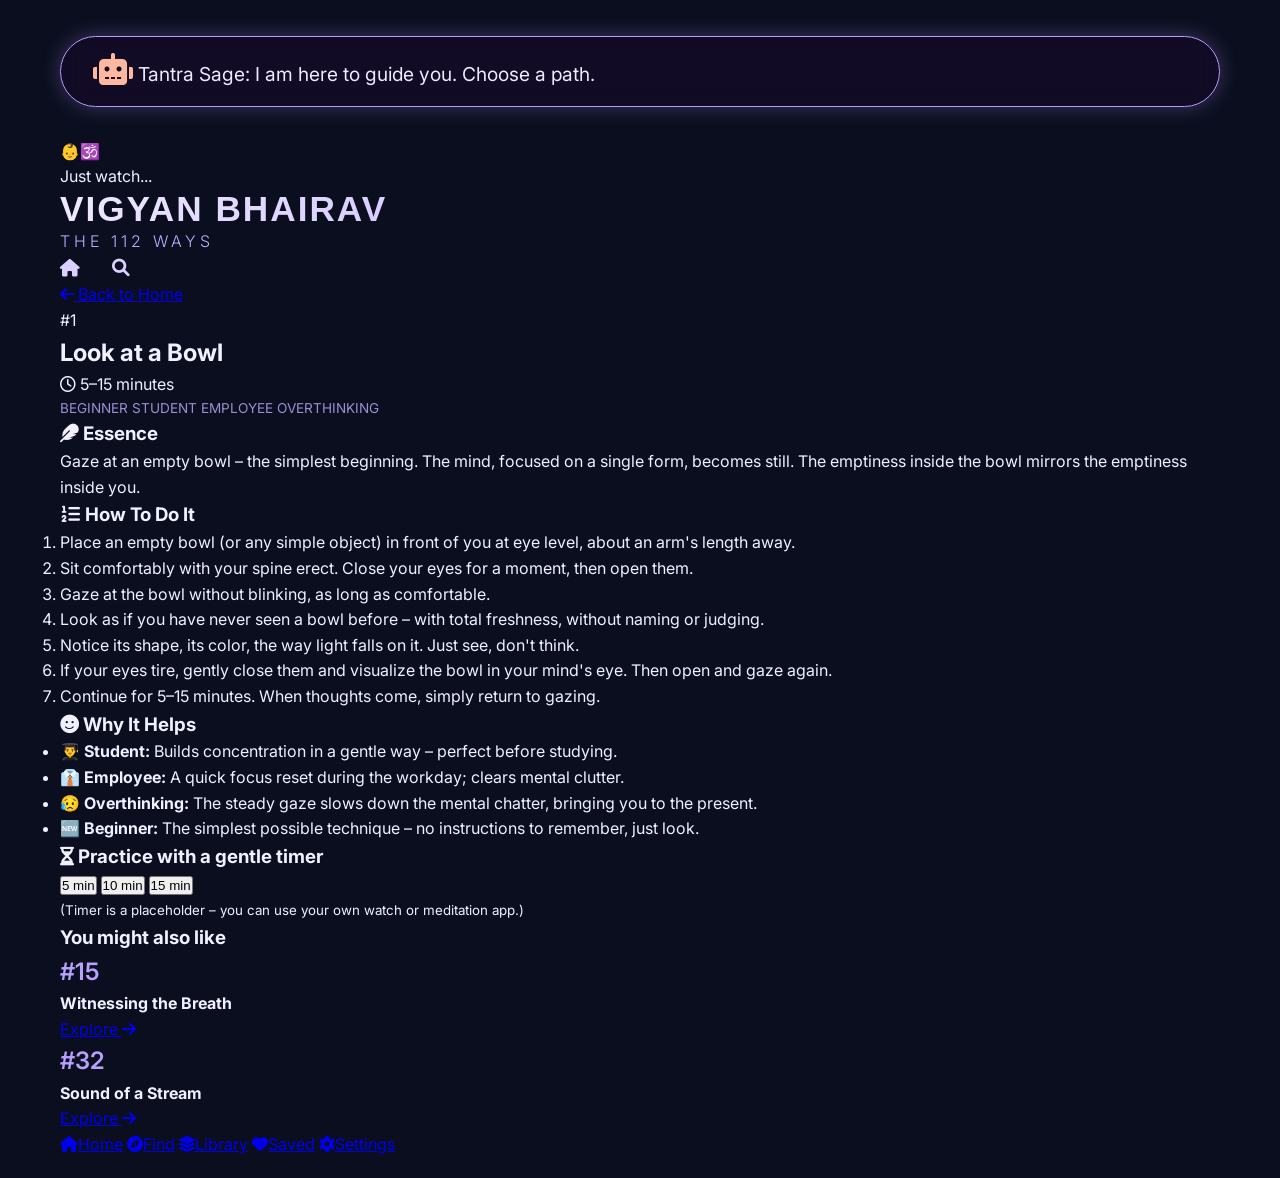
<file: Technique-1.html>
<!DOCTYPE html>
<html lang="en">
<head>
    <meta charset="UTF-8">
    <meta name="viewport" content="width=device-width, initial-scale=1.0">
    <title>#1 – Look at a Bowl | Vigyan Bhairav</title>
    <meta name="description" content="Technique #1: Look at a Bowl – the simplest gazing meditation from the Vigyan Bhairav Tantra.">
    <link rel="stylesheet" href="../style.css">
    <link rel="stylesheet" href="https://cdnjs.cloudflare.com/ajax/libs/font-awesome/6.0.0-beta3/css/all.min.css">
    <link href="https://fonts.googleapis.com/css2?family=Inter:wght@400;500;600&family=Poppins:wght@700;800&display=swap" rel="stylesheet">
</head>
<body>
    <div class="container">
        <!-- ========== HEADER with little shiva ========== -->
        <header class="header">
            <div class="logo-area">
                <div class="little-shiva" id="shiva">
                    <span class="shiva-emoji" role="img" aria-label="Little Shiva">👶🕉️</span>
                    <div class="speech-bubble" id="shivaBubble">Just watch...</div>
                </div>
                <h1>VIGYAN BHAIRAV</h1>
                <p class="tagline">the 112 ways</p>
            </div>
            <nav class="top-nav">
                <a href="../index.html" aria-label="Home"><i class="fas fa-home"></i></a>
                <a href="#" aria-label="Search"><i class="fas fa-search"></i></a>
            </nav>
        </header>

        <!-- ========== TECHNIQUE DETAIL ========== -->
        <section class="technique-detail">
            <a href="../index.html" class="back-link"><i class="fas fa-arrow-left"></i> Back to Home</a>
            
            <div class="tech-header">
                <span class="tech-number-big">#1</span>
                <h2>Look at a Bowl</h2>
                <div class="tech-meta"><i class="far fa-clock"></i> 5–15 minutes</div>
                <div class="tech-tags">
                    <span class="tag">beginner</span>
                    <span class="tag">student</span>
                    <span class="tag">employee</span>
                    <span class="tag">overthinking</span>
                </div>
            </div>

            <!-- Essence Card -->
            <div class="tech-card essence-card">
                <h3><i class="fas fa-feather"></i> Essence</h3>
                <p>Gaze at an empty bowl – the simplest beginning. The mind, focused on a single form, becomes still. The emptiness inside the bowl mirrors the emptiness inside you.</p>
            </div>

            <!-- Practice Card -->
            <div class="tech-card practice-card">
                <h3><i class="fas fa-list-ol"></i> How To Do It</h3>
                <ol class="steps-list">
                    <li>Place an empty bowl (or any simple object) in front of you at eye level, about an arm's length away.</li>
                    <li>Sit comfortably with your spine erect. Close your eyes for a moment, then open them.</li>
                    <li>Gaze at the bowl without blinking, as long as comfortable.</li>
                    <li>Look as if you have never seen a bowl before – with total freshness, without naming or judging.</li>
                    <li>Notice its shape, its color, the way light falls on it. Just see, don't think.</li>
                    <li>If your eyes tire, gently close them and visualize the bowl in your mind's eye. Then open and gaze again.</li>
                    <li>Continue for 5–15 minutes. When thoughts come, simply return to gazing.</li>
                </ol>
            </div>

            <!-- Why It Helps Card -->
            <div class="tech-card why-card">
                <h3><i class="fas fa-smile"></i> Why It Helps</h3>
                <ul class="why-list">
                    <li><strong>👨‍🎓 Student:</strong> Builds concentration in a gentle way – perfect before studying.</li>
                    <li><strong>👔 Employee:</strong> A quick focus reset during the workday; clears mental clutter.</li>
                    <li><strong>😥 Overthinking:</strong> The steady gaze slows down the mental chatter, bringing you to the present.</li>
                    <li><strong>🆕 Beginner:</strong> The simplest possible technique – no instructions to remember, just look.</li>
                </ul>
            </div>

            <!-- Simple Timer (Placeholder) -->
            <div class="tech-card timer-card">
                <h3><i class="fas fa-hourglass-half"></i> Practice with a gentle timer</h3>
                <div class="timer-buttons">
                    <button class="timer-btn" data-minutes="5">5 min</button>
                    <button class="timer-btn" data-minutes="10">10 min</button>
                    <button class="timer-btn" data-minutes="15">15 min</button>
                </div>
                <div class="timer-display" id="timerDisplay" style="display: none;">
                    <span id="timerTime">00:00</span>
                    <button id="stopTimer">Stop</button>
                </div>
                <p class="timer-note"><small>(Timer is a placeholder – you can use your own watch or meditation app.)</small></p>
            </div>

            <!-- Related Techniques -->
            <div class="related-section">
                <h3>You might also like</h3>
                <div class="tech-grid">
                    <!-- Technique #15 -->
                    <div class="tech-card mini-card">
                        <div class="tech-number">#15</div>
                        <h4>Witnessing the Breath</h4>
                        <a href="technique-15.html" class="tech-link">Explore <i class="fas fa-arrow-right"></i></a>
                    </div>
                    <!-- Technique #32 -->
                    <div class="tech-card mini-card">
                        <div class="tech-number">#32</div>
                        <h4>Sound of a Stream</h4>
                        <a href="technique-32.html" class="tech-link">Explore <i class="fas fa-arrow-right"></i></a>
                    </div>
                </div>
            </div>
        </section>

        <!-- ========== FOOTER ========== -->
        <footer class="footer">
            <a href="../index.html"><i class="fas fa-home"></i><span>Home</span></a>
            <a href="#"><i class="fas fa-compass"></i><span>Find</span></a>
            <a href="#"><i class="fas fa-layer-group"></i><span>Library</span></a>
            <a href="#"><i class="fas fa-heart"></i><span>Saved</span></a>
            <a href="#"><i class="fas fa-cog"></i><span>Settings</span></a>
        </footer>
    </div>

    <!-- Main JavaScript -->
    <script src="../script.js"></script>
    <!-- Simple timer placeholder script (can be removed if you implement real timer) -->
    <script>
        document.querySelectorAll('.timer-btn').forEach(btn => {
            btn.addEventListener('click', function(e) {
                let minutes = this.dataset.minutes;
                alert(`Timer started for ${minutes} minutes. (This is a placeholder – implement actual timer if desired.)`);
            });
        });
    </script>
</body>
    </html>
</file>
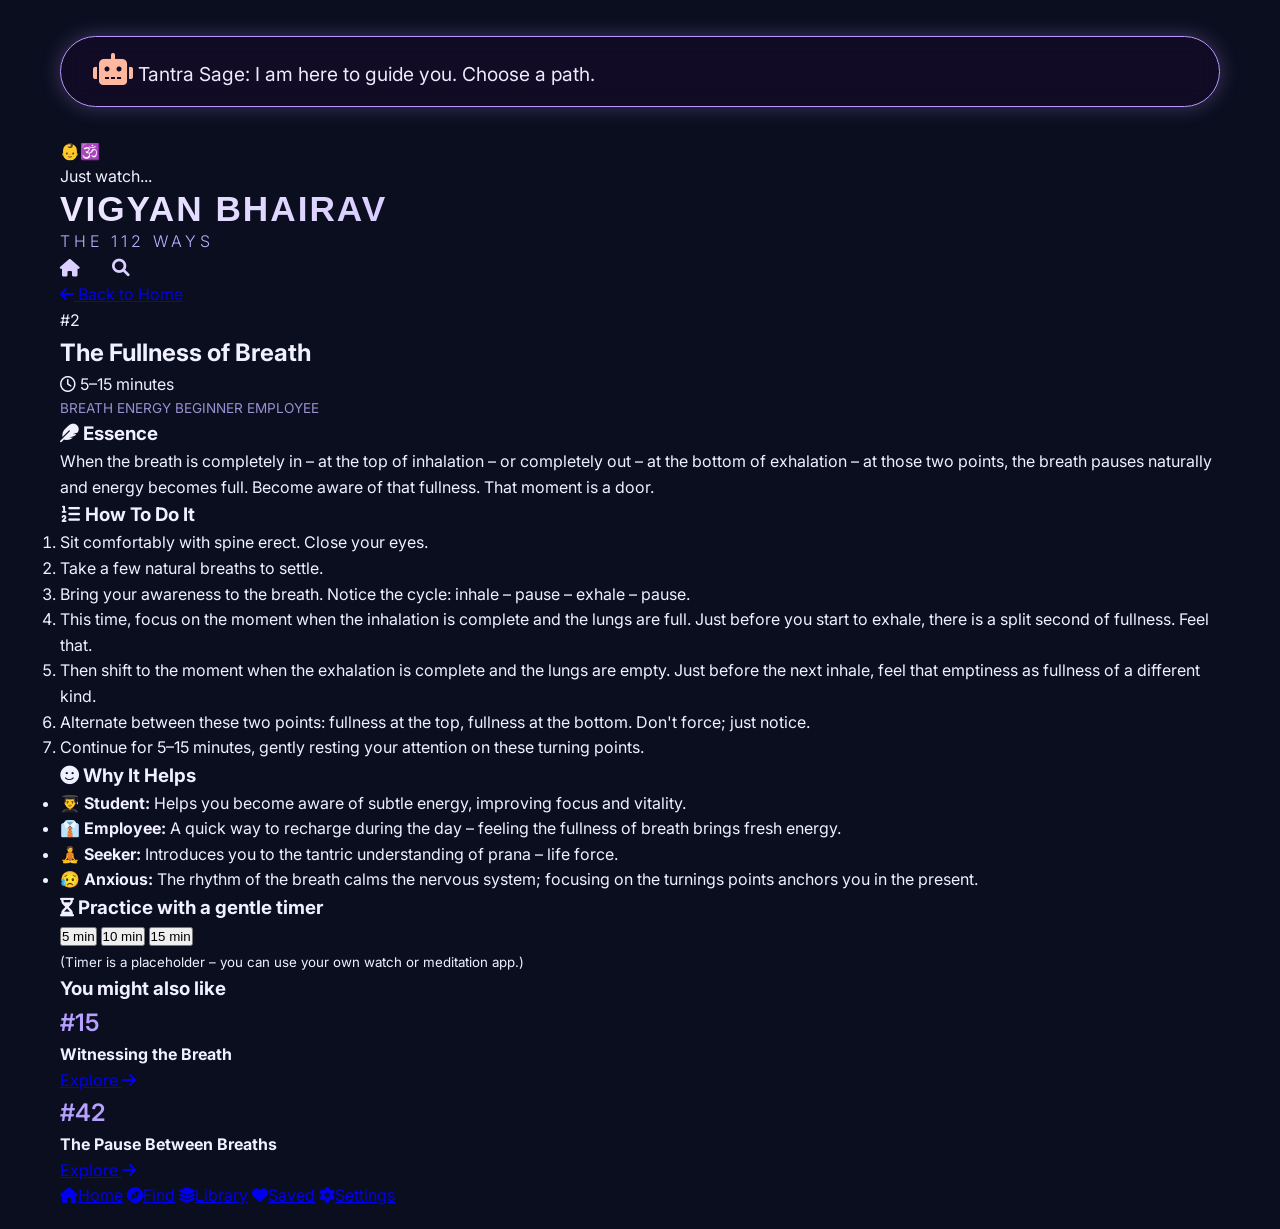
<file: Technique-2.html>
<!DOCTYPE html>
<html lang="en">
<head>
    <meta charset="UTF-8">
    <meta name="viewport" content="width=device-width, initial-scale=1.0">
    <title>#2 – The Fullness of Breath | Vigyan Bhairav</title>
    <meta name="description" content="Technique #2: Feel the fullness when the breath is completely in or completely out – a doorway to energy awareness.">
    <link rel="stylesheet" href="../style.css">
    <link rel="stylesheet" href="https://cdnjs.cloudflare.com/ajax/libs/font-awesome/6.0.0-beta3/css/all.min.css">
    <link href="https://fonts.googleapis.com/css2?family=Inter:wght@400;500;600&family=Poppins:wght@700;800&display=swap" rel="stylesheet">
</head>
<body>
    <div class="container">
        <!-- ========== HEADER with little shiva ========== -->
        <header class="header">
            <div class="logo-area">
                <div class="little-shiva" id="shiva">
                    <span class="shiva-emoji" role="img" aria-label="Little Shiva">👶🕉️</span>
                    <div class="speech-bubble" id="shivaBubble">Just watch...</div>
                </div>
                <h1>VIGYAN BHAIRAV</h1>
                <p class="tagline">the 112 ways</p>
            </div>
            <nav class="top-nav">
                <a href="../index.html" aria-label="Home"><i class="fas fa-home"></i></a>
                <a href="#" aria-label="Search"><i class="fas fa-search"></i></a>
            </nav>
        </header>

        <!-- ========== TECHNIQUE DETAIL ========== -->
        <section class="technique-detail">
            <a href="../index.html" class="back-link"><i class="fas fa-arrow-left"></i> Back to Home</a>
            
            <div class="tech-header">
                <span class="tech-number-big">#2</span>
                <h2>The Fullness of Breath</h2>
                <div class="tech-meta"><i class="far fa-clock"></i> 5–15 minutes</div>
                <div class="tech-tags">
                    <span class="tag">breath</span>
                    <span class="tag">energy</span>
                    <span class="tag">beginner</span>
                    <span class="tag">employee</span>
                </div>
            </div>

            <!-- Essence Card -->
            <div class="tech-card essence-card">
                <h3><i class="fas fa-feather"></i> Essence</h3>
                <p>When the breath is completely in – at the top of inhalation – or completely out – at the bottom of exhalation – at those two points, the breath pauses naturally and energy becomes full. Become aware of that fullness. That moment is a door.</p>
            </div>

            <!-- Practice Card -->
            <div class="tech-card practice-card">
                <h3><i class="fas fa-list-ol"></i> How To Do It</h3>
                <ol class="steps-list">
                    <li>Sit comfortably with spine erect. Close your eyes.</li>
                    <li>Take a few natural breaths to settle.</li>
                    <li>Bring your awareness to the breath. Notice the cycle: inhale – pause – exhale – pause.</li>
                    <li>This time, focus on the moment when the inhalation is complete and the lungs are full. Just before you start to exhale, there is a split second of fullness. Feel that.</li>
                    <li>Then shift to the moment when the exhalation is complete and the lungs are empty. Just before the next inhale, feel that emptiness as fullness of a different kind.</li>
                    <li>Alternate between these two points: fullness at the top, fullness at the bottom. Don't force; just notice.</li>
                    <li>Continue for 5–15 minutes, gently resting your attention on these turning points.</li>
                </ol>
            </div>

            <!-- Why It Helps Card -->
            <div class="tech-card why-card">
                <h3><i class="fas fa-smile"></i> Why It Helps</h3>
                <ul class="why-list">
                    <li><strong>👨‍🎓 Student:</strong> Helps you become aware of subtle energy, improving focus and vitality.</li>
                    <li><strong>👔 Employee:</strong> A quick way to recharge during the day – feeling the fullness of breath brings fresh energy.</li>
                    <li><strong>🧘 Seeker:</strong> Introduces you to the tantric understanding of prana – life force.</li>
                    <li><strong>😥 Anxious:</strong> The rhythm of the breath calms the nervous system; focusing on the turnings points anchors you in the present.</li>
                </ul>
            </div>

            <!-- Simple Timer (Placeholder) -->
            <div class="tech-card timer-card">
                <h3><i class="fas fa-hourglass-half"></i> Practice with a gentle timer</h3>
                <div class="timer-buttons">
                    <button class="timer-btn" data-minutes="5">5 min</button>
                    <button class="timer-btn" data-minutes="10">10 min</button>
                    <button class="timer-btn" data-minutes="15">15 min</button>
                </div>
                <div class="timer-display" id="timerDisplay" style="display: none;">
                    <span id="timerTime">00:00</span>
                    <button id="stopTimer">Stop</button>
                </div>
                <p class="timer-note"><small>(Timer is a placeholder – you can use your own watch or meditation app.)</small></p>
            </div>

            <!-- Related Techniques -->
            <div class="related-section">
                <h3>You might also like</h3>
                <div class="tech-grid">
                    <!-- Technique #15 -->
                    <div class="tech-card mini-card">
                        <div class="tech-number">#15</div>
                        <h4>Witnessing the Breath</h4>
                        <a href="technique-15.html" class="tech-link">Explore <i class="fas fa-arrow-right"></i></a>
                    </div>
                    <!-- Technique #42 -->
                    <div class="tech-card mini-card">
                        <div class="tech-number">#42</div>
                        <h4>The Pause Between Breaths</h4>
                        <a href="technique-42.html" class="tech-link">Explore <i class="fas fa-arrow-right"></i></a>
                    </div>
                </div>
            </div>
        </section>

        <!-- ========== FOOTER ========== -->
        <footer class="footer">
            <a href="../index.html"><i class="fas fa-home"></i><span>Home</span></a>
            <a href="#"><i class="fas fa-compass"></i><span>Find</span></a>
            <a href="#"><i class="fas fa-layer-group"></i><span>Library</span></a>
            <a href="#"><i class="fas fa-heart"></i><span>Saved</span></a>
            <a href="#"><i class="fas fa-cog"></i><span>Settings</span></a>
        </footer>
    </div>

    <!-- Main JavaScript -->
    <script src="../script.js"></script>
    <!-- Simple timer placeholder script -->
    <script>
        document.querySelectorAll('.timer-btn').forEach(btn => {
            btn.addEventListener('click', function(e) {
                let minutes = this.dataset.minutes;
                alert(`Timer started for ${minutes} minutes. (This is a placeholder – implement actual timer if desired.)`);
            });
        });
    </script>
</body>
  </html>
</file>
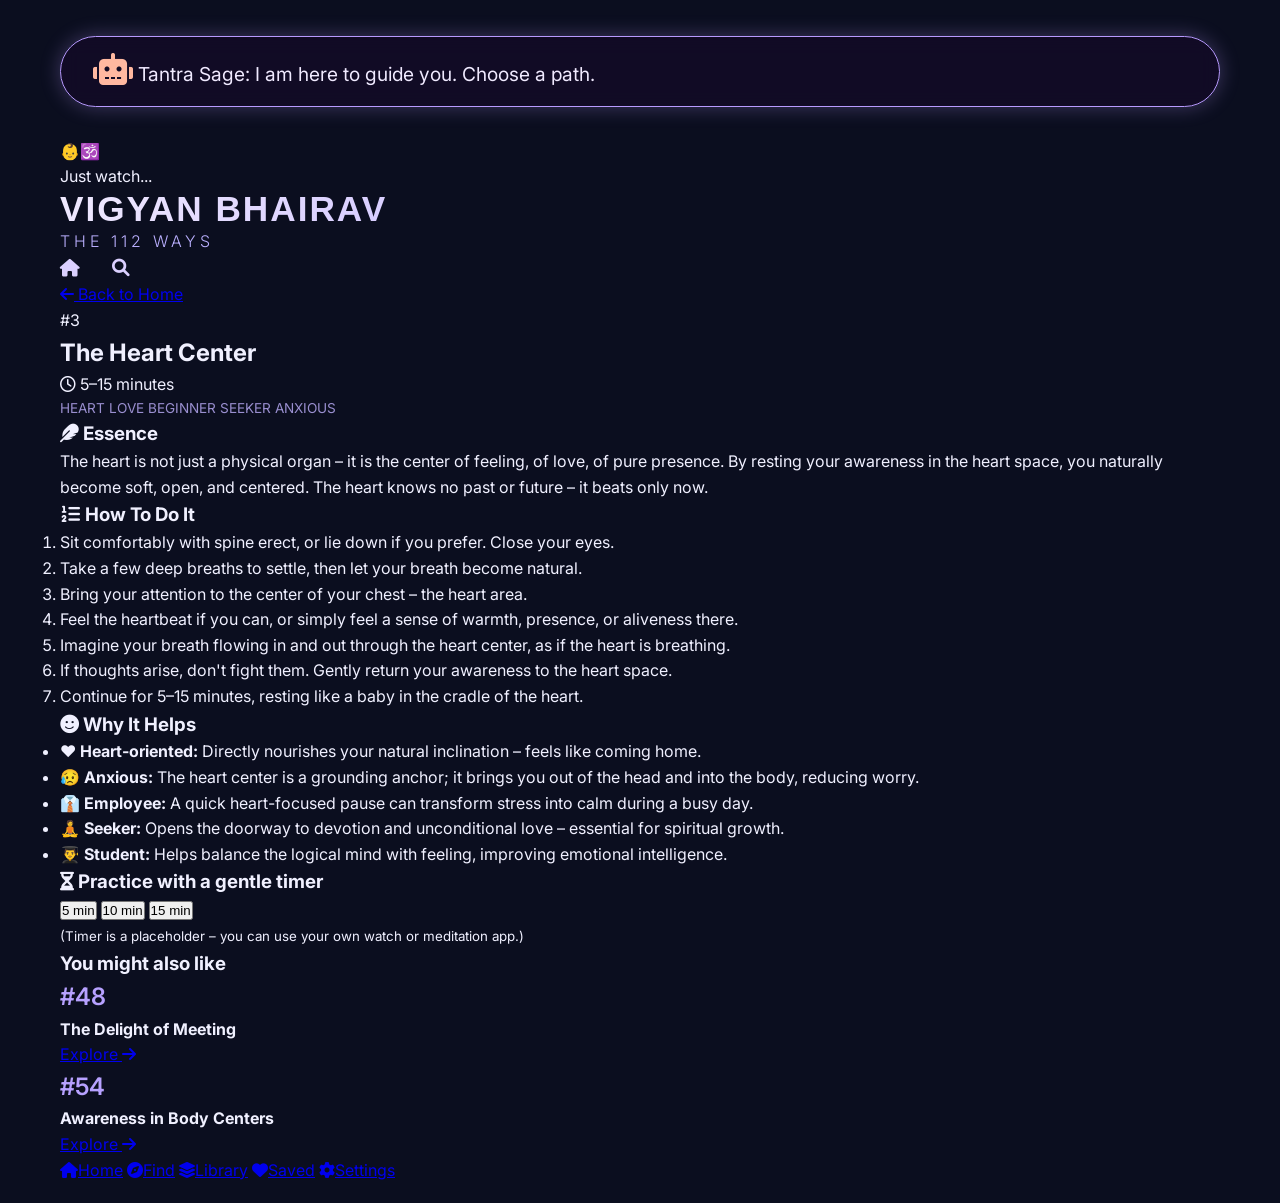
<file: Technique-3.html>
<!DOCTYPE html>
<html lang="en">
<head>
    <meta charset="UTF-8">
    <meta name="viewport" content="width=device-width, initial-scale=1.0">
    <title>#3 – The Heart Center | Vigyan Bhairav</title>
    <meta name="description" content="Technique #3: Rest your awareness in the heart center – a doorway to love and inner peace.">
    <link rel="stylesheet" href="../style.css">
    <link rel="stylesheet" href="https://cdnjs.cloudflare.com/ajax/libs/font-awesome/6.0.0-beta3/css/all.min.css">
    <link href="https://fonts.googleapis.com/css2?family=Inter:wght@400;500;600&family=Poppins:wght@700;800&display=swap" rel="stylesheet">
</head>
<body>
    <div class="container">
        <!-- ========== HEADER with little shiva ========== -->
        <header class="header">
            <div class="logo-area">
                <div class="little-shiva" id="shiva">
                    <span class="shiva-emoji" role="img" aria-label="Little Shiva">👶🕉️</span>
                    <div class="speech-bubble" id="shivaBubble">Just watch...</div>
                </div>
                <h1>VIGYAN BHAIRAV</h1>
                <p class="tagline">the 112 ways</p>
            </div>
            <nav class="top-nav">
                <a href="../index.html" aria-label="Home"><i class="fas fa-home"></i></a>
                <a href="#" aria-label="Search"><i class="fas fa-search"></i></a>
            </nav>
        </header>

        <!-- ========== TECHNIQUE DETAIL ========== -->
        <section class="technique-detail">
            <a href="../index.html" class="back-link"><i class="fas fa-arrow-left"></i> Back to Home</a>
            
            <div class="tech-header">
                <span class="tech-number-big">#3</span>
                <h2>The Heart Center</h2>
                <div class="tech-meta"><i class="far fa-clock"></i> 5–15 minutes</div>
                <div class="tech-tags">
                    <span class="tag">heart</span>
                    <span class="tag">love</span>
                    <span class="tag">beginner</span>
                    <span class="tag">seeker</span>
                    <span class="tag">anxious</span>
                </div>
            </div>

            <!-- Essence Card -->
            <div class="tech-card essence-card">
                <h3><i class="fas fa-feather"></i> Essence</h3>
                <p>The heart is not just a physical organ – it is the center of feeling, of love, of pure presence. By resting your awareness in the heart space, you naturally become soft, open, and centered. The heart knows no past or future – it beats only now.</p>
            </div>

            <!-- Practice Card -->
            <div class="tech-card practice-card">
                <h3><i class="fas fa-list-ol"></i> How To Do It</h3>
                <ol class="steps-list">
                    <li>Sit comfortably with spine erect, or lie down if you prefer. Close your eyes.</li>
                    <li>Take a few deep breaths to settle, then let your breath become natural.</li>
                    <li>Bring your attention to the center of your chest – the heart area.</li>
                    <li>Feel the heartbeat if you can, or simply feel a sense of warmth, presence, or aliveness there.</li>
                    <li>Imagine your breath flowing in and out through the heart center, as if the heart is breathing.</li>
                    <li>If thoughts arise, don't fight them. Gently return your awareness to the heart space.</li>
                    <li>Continue for 5–15 minutes, resting like a baby in the cradle of the heart.</li>
                </ol>
            </div>

            <!-- Why It Helps Card -->
            <div class="tech-card why-card">
                <h3><i class="fas fa-smile"></i> Why It Helps</h3>
                <ul class="why-list">
                    <li><strong>❤️ Heart-oriented:</strong> Directly nourishes your natural inclination – feels like coming home.</li>
                    <li><strong>😥 Anxious:</strong> The heart center is a grounding anchor; it brings you out of the head and into the body, reducing worry.</li>
                    <li><strong>👔 Employee:</strong> A quick heart-focused pause can transform stress into calm during a busy day.</li>
                    <li><strong>🧘 Seeker:</strong> Opens the doorway to devotion and unconditional love – essential for spiritual growth.</li>
                    <li><strong>👨‍🎓 Student:</strong> Helps balance the logical mind with feeling, improving emotional intelligence.</li>
                </ul>
            </div>

            <!-- Simple Timer (Placeholder) -->
            <div class="tech-card timer-card">
                <h3><i class="fas fa-hourglass-half"></i> Practice with a gentle timer</h3>
                <div class="timer-buttons">
                    <button class="timer-btn" data-minutes="5">5 min</button>
                    <button class="timer-btn" data-minutes="10">10 min</button>
                    <button class="timer-btn" data-minutes="15">15 min</button>
                </div>
                <div class="timer-display" id="timerDisplay" style="display: none;">
                    <span id="timerTime">00:00</span>
                    <button id="stopTimer">Stop</button>
                </div>
                <p class="timer-note"><small>(Timer is a placeholder – you can use your own watch or meditation app.)</small></p>
            </div>

            <!-- Related Techniques -->
            <div class="related-section">
                <h3>You might also like</h3>
                <div class="tech-grid">
                    <!-- Technique #48 -->
                    <div class="tech-card mini-card">
                        <div class="tech-number">#48</div>
                        <h4>The Delight of Meeting</h4>
                        <a href="technique-48.html" class="tech-link">Explore <i class="fas fa-arrow-right"></i></a>
                    </div>
                    <!-- Technique #54 -->
                    <div class="tech-card mini-card">
                        <div class="tech-number">#54</div>
                        <h4>Awareness in Body Centers</h4>
                        <a href="technique-54.html" class="tech-link">Explore <i class="fas fa-arrow-right"></i></a>
                    </div>
                </div>
            </div>
        </section>

        <!-- ========== FOOTER ========== -->
        <footer class="footer">
            <a href="../index.html"><i class="fas fa-home"></i><span>Home</span></a>
            <a href="#"><i class="fas fa-compass"></i><span>Find</span></a>
            <a href="#"><i class="fas fa-layer-group"></i><span>Library</span></a>
            <a href="#"><i class="fas fa-heart"></i><span>Saved</span></a>
            <a href="#"><i class="fas fa-cog"></i><span>Settings</span></a>
        </footer>
    </div>

    <!-- Main JavaScript -->
    <script src="../script.js"></script>
    <!-- Simple timer placeholder script -->
    <script>
        document.querySelectorAll('.timer-btn').forEach(btn => {
            btn.addEventListener('click', function(e) {
                let minutes = this.dataset.minutes;
                alert(`Timer started for ${minutes} minutes. (This is a placeholder – implement actual timer if desired.)`);
            });
        });
    </script>
</body>
  </html>
</file>
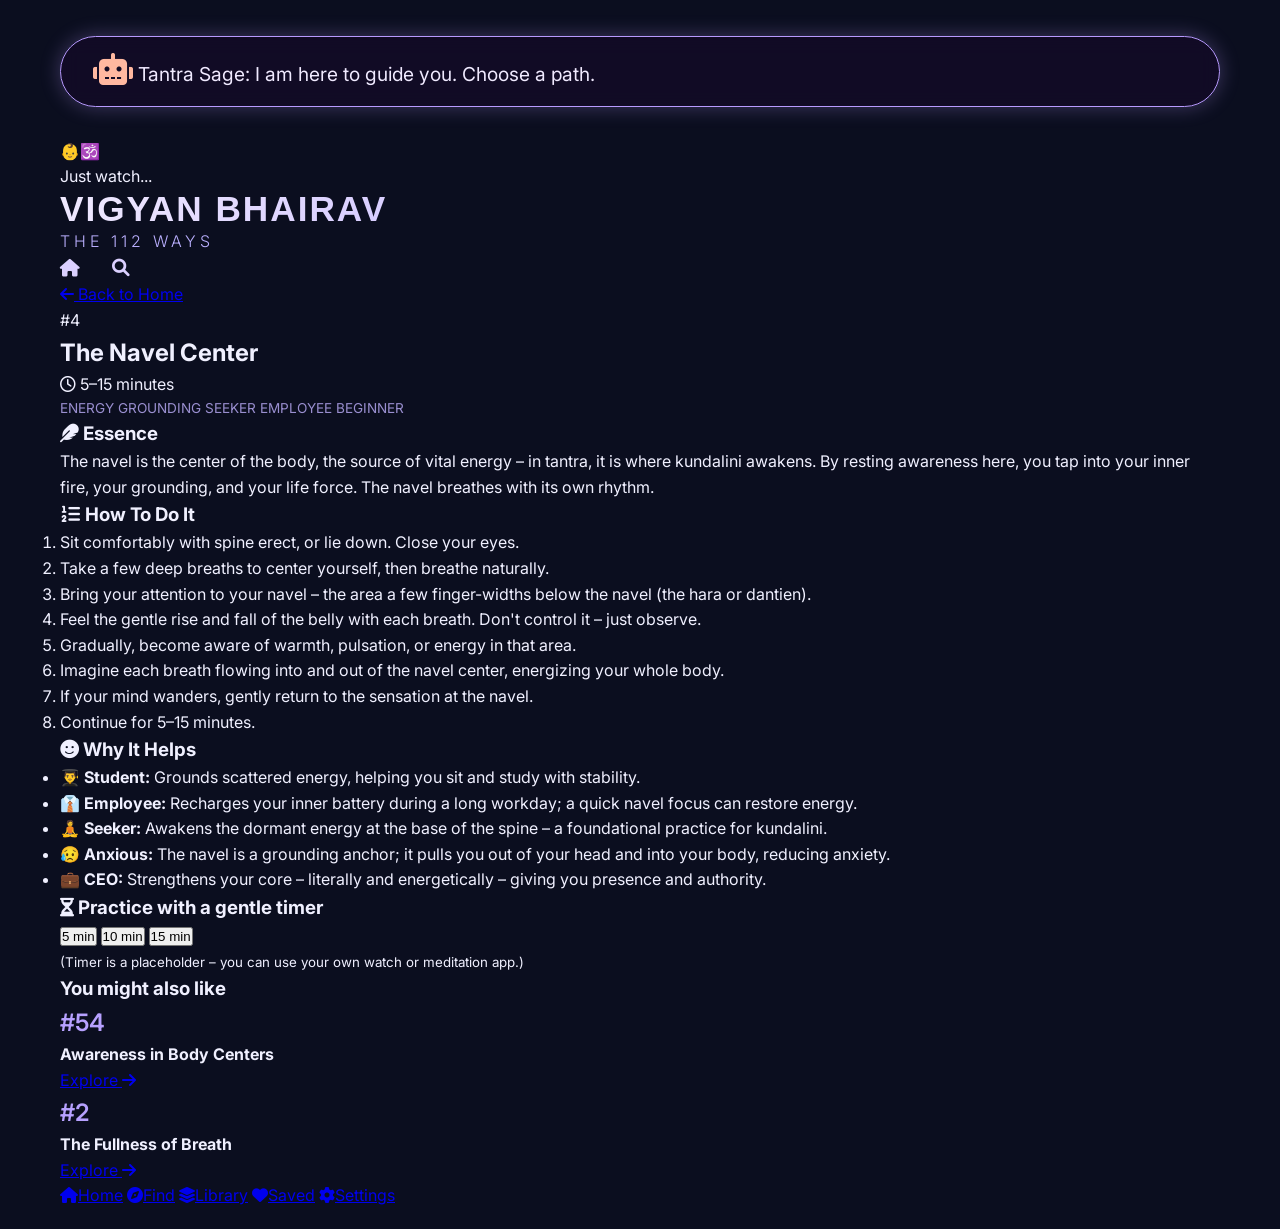
<file: Technique-4.html>
<!DOCTYPE html>
<html lang="en">
<head>
    <meta charset="UTF-8">
    <meta name="viewport" content="width=device-width, initial-scale=1.0">
    <title>#4 – The Navel Center | Vigyan Bhairav</title>
    <meta name="description" content="Technique #4: Rest your awareness in the navel center – the source of vital energy and inner fire.">
    <link rel="stylesheet" href="../style.css">
    <link rel="stylesheet" href="https://cdnjs.cloudflare.com/ajax/libs/font-awesome/6.0.0-beta3/css/all.min.css">
    <link href="https://fonts.googleapis.com/css2?family=Inter:wght@400;500;600&family=Poppins:wght@700;800&display=swap" rel="stylesheet">
</head>
<body>
    <div class="container">
        <!-- ========== HEADER with little shiva ========== -->
        <header class="header">
            <div class="logo-area">
                <div class="little-shiva" id="shiva">
                    <span class="shiva-emoji" role="img" aria-label="Little Shiva">👶🕉️</span>
                    <div class="speech-bubble" id="shivaBubble">Just watch...</div>
                </div>
                <h1>VIGYAN BHAIRAV</h1>
                <p class="tagline">the 112 ways</p>
            </div>
            <nav class="top-nav">
                <a href="../index.html" aria-label="Home"><i class="fas fa-home"></i></a>
                <a href="#" aria-label="Search"><i class="fas fa-search"></i></a>
            </nav>
        </header>

        <!-- ========== TECHNIQUE DETAIL ========== -->
        <section class="technique-detail">
            <a href="../index.html" class="back-link"><i class="fas fa-arrow-left"></i> Back to Home</a>
            
            <div class="tech-header">
                <span class="tech-number-big">#4</span>
                <h2>The Navel Center</h2>
                <div class="tech-meta"><i class="far fa-clock"></i> 5–15 minutes</div>
                <div class="tech-tags">
                    <span class="tag">energy</span>
                    <span class="tag">grounding</span>
                    <span class="tag">seeker</span>
                    <span class="tag">employee</span>
                    <span class="tag">beginner</span>
                </div>
            </div>

            <!-- Essence Card -->
            <div class="tech-card essence-card">
                <h3><i class="fas fa-feather"></i> Essence</h3>
                <p>The navel is the center of the body, the source of vital energy – in tantra, it is where kundalini awakens. By resting awareness here, you tap into your inner fire, your grounding, and your life force. The navel breathes with its own rhythm.</p>
            </div>

            <!-- Practice Card -->
            <div class="tech-card practice-card">
                <h3><i class="fas fa-list-ol"></i> How To Do It</h3>
                <ol class="steps-list">
                    <li>Sit comfortably with spine erect, or lie down. Close your eyes.</li>
                    <li>Take a few deep breaths to center yourself, then breathe naturally.</li>
                    <li>Bring your attention to your navel – the area a few finger-widths below the navel (the hara or dantien).</li>
                    <li>Feel the gentle rise and fall of the belly with each breath. Don't control it – just observe.</li>
                    <li>Gradually, become aware of warmth, pulsation, or energy in that area.</li>
                    <li>Imagine each breath flowing into and out of the navel center, energizing your whole body.</li>
                    <li>If your mind wanders, gently return to the sensation at the navel.</li>
                    <li>Continue for 5–15 minutes.</li>
                </ol>
            </div>

            <!-- Why It Helps Card -->
            <div class="tech-card why-card">
                <h3><i class="fas fa-smile"></i> Why It Helps</h3>
                <ul class="why-list">
                    <li><strong>👨‍🎓 Student:</strong> Grounds scattered energy, helping you sit and study with stability.</li>
                    <li><strong>👔 Employee:</strong> Recharges your inner battery during a long workday; a quick navel focus can restore energy.</li>
                    <li><strong>🧘 Seeker:</strong> Awakens the dormant energy at the base of the spine – a foundational practice for kundalini.</li>
                    <li><strong>😥 Anxious:</strong> The navel is a grounding anchor; it pulls you out of your head and into your body, reducing anxiety.</li>
                    <li><strong>💼 CEO:</strong> Strengthens your core – literally and energetically – giving you presence and authority.</li>
                </ul>
            </div>

            <!-- Simple Timer (Placeholder) -->
            <div class="tech-card timer-card">
                <h3><i class="fas fa-hourglass-half"></i> Practice with a gentle timer</h3>
                <div class="timer-buttons">
                    <button class="timer-btn" data-minutes="5">5 min</button>
                    <button class="timer-btn" data-minutes="10">10 min</button>
                    <button class="timer-btn" data-minutes="15">15 min</button>
                </div>
                <div class="timer-display" id="timerDisplay" style="display: none;">
                    <span id="timerTime">00:00</span>
                    <button id="stopTimer">Stop</button>
                </div>
                <p class="timer-note"><small>(Timer is a placeholder – you can use your own watch or meditation app.)</small></p>
            </div>

            <!-- Related Techniques -->
            <div class="related-section">
                <h3>You might also like</h3>
                <div class="tech-grid">
                    <!-- Technique #54 -->
                    <div class="tech-card mini-card">
                        <div class="tech-number">#54</div>
                        <h4>Awareness in Body Centers</h4>
                        <a href="technique-54.html" class="tech-link">Explore <i class="fas fa-arrow-right"></i></a>
                    </div>
                    <!-- Technique #2 -->
                    <div class="tech-card mini-card">
                        <div class="tech-number">#2</div>
                        <h4>The Fullness of Breath</h4>
                        <a href="technique-2.html" class="tech-link">Explore <i class="fas fa-arrow-right"></i></a>
                    </div>
                </div>
            </div>
        </section>

        <!-- ========== FOOTER ========== -->
        <footer class="footer">
            <a href="../index.html"><i class="fas fa-home"></i><span>Home</span></a>
            <a href="#"><i class="fas fa-compass"></i><span>Find</span></a>
            <a href="#"><i class="fas fa-layer-group"></i><span>Library</span></a>
            <a href="#"><i class="fas fa-heart"></i><span>Saved</span></a>
            <a href="#"><i class="fas fa-cog"></i><span>Settings</span></a>
        </footer>
    </div>

    <!-- Main JavaScript -->
    <script src="../script.js"></script>
    <!-- Simple timer placeholder script -->
    <script>
        document.querySelectorAll('.timer-btn').forEach(btn => {
            btn.addEventListener('click', function(e) {
                let minutes = this.dataset.minutes;
                alert(`Timer started for ${minutes} minutes. (This is a placeholder – implement actual timer if desired.)`);
            });
        });
    </script>
</body>
          </html>
</file>
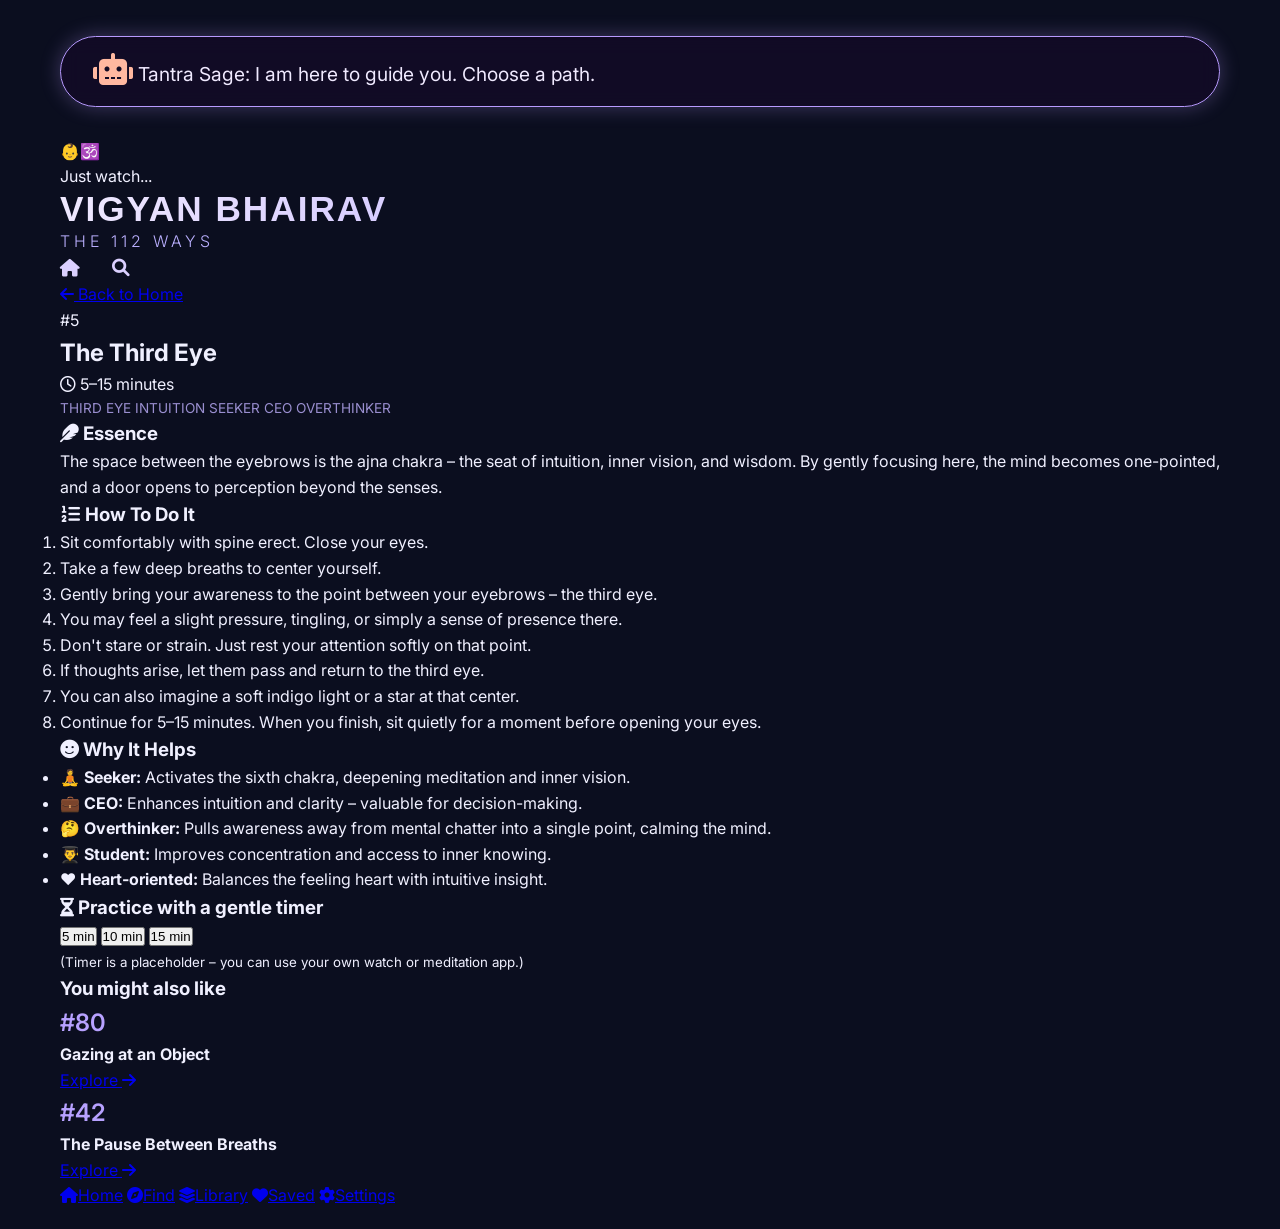
<file: Technique-5.html>
<!DOCTYPE html>
<html lang="en">
<head>
    <meta charset="UTF-8">
    <meta name="viewport" content="width=device-width, initial-scale=1.0">
    <title>#5 – The Third Eye | Vigyan Bhairav</title>
    <meta name="description" content="Technique #5: Focus your awareness at the third eye – the gateway to inner vision and intuition.">
    <link rel="stylesheet" href="../style.css">
    <link rel="stylesheet" href="https://cdnjs.cloudflare.com/ajax/libs/font-awesome/6.0.0-beta3/css/all.min.css">
    <link href="https://fonts.googleapis.com/css2?family=Inter:wght@400;500;600&family=Poppins:wght@700;800&display=swap" rel="stylesheet">
</head>
<body>
    <div class="container">
        <!-- ========== HEADER with little shiva ========== -->
        <header class="header">
            <div class="logo-area">
                <div class="little-shiva" id="shiva">
                    <span class="shiva-emoji" role="img" aria-label="Little Shiva">👶🕉️</span>
                    <div class="speech-bubble" id="shivaBubble">Just watch...</div>
                </div>
                <h1>VIGYAN BHAIRAV</h1>
                <p class="tagline">the 112 ways</p>
            </div>
            <nav class="top-nav">
                <a href="../index.html" aria-label="Home"><i class="fas fa-home"></i></a>
                <a href="#" aria-label="Search"><i class="fas fa-search"></i></a>
            </nav>
        </header>

        <!-- ========== TECHNIQUE DETAIL ========== -->
        <section class="technique-detail">
            <a href="../index.html" class="back-link"><i class="fas fa-arrow-left"></i> Back to Home</a>
            
            <div class="tech-header">
                <span class="tech-number-big">#5</span>
                <h2>The Third Eye</h2>
                <div class="tech-meta"><i class="far fa-clock"></i> 5–15 minutes</div>
                <div class="tech-tags">
                    <span class="tag">third eye</span>
                    <span class="tag">intuition</span>
                    <span class="tag">seeker</span>
                    <span class="tag">ceo</span>
                    <span class="tag">overthinker</span>
                </div>
            </div>

            <!-- Essence Card -->
            <div class="tech-card essence-card">
                <h3><i class="fas fa-feather"></i> Essence</h3>
                <p>The space between the eyebrows is the ajna chakra – the seat of intuition, inner vision, and wisdom. By gently focusing here, the mind becomes one-pointed, and a door opens to perception beyond the senses.</p>
            </div>

            <!-- Practice Card -->
            <div class="tech-card practice-card">
                <h3><i class="fas fa-list-ol"></i> How To Do It</h3>
                <ol class="steps-list">
                    <li>Sit comfortably with spine erect. Close your eyes.</li>
                    <li>Take a few deep breaths to center yourself.</li>
                    <li>Gently bring your awareness to the point between your eyebrows – the third eye.</li>
                    <li>You may feel a slight pressure, tingling, or simply a sense of presence there.</li>
                    <li>Don't stare or strain. Just rest your attention softly on that point.</li>
                    <li>If thoughts arise, let them pass and return to the third eye.</li>
                    <li>You can also imagine a soft indigo light or a star at that center.</li>
                    <li>Continue for 5–15 minutes. When you finish, sit quietly for a moment before opening your eyes.</li>
                </ol>
            </div>

            <!-- Why It Helps Card -->
            <div class="tech-card why-card">
                <h3><i class="fas fa-smile"></i> Why It Helps</h3>
                <ul class="why-list">
                    <li><strong>🧘 Seeker:</strong> Activates the sixth chakra, deepening meditation and inner vision.</li>
                    <li><strong>💼 CEO:</strong> Enhances intuition and clarity – valuable for decision-making.</li>
                    <li><strong>🤔 Overthinker:</strong> Pulls awareness away from mental chatter into a single point, calming the mind.</li>
                    <li><strong>👨‍🎓 Student:</strong> Improves concentration and access to inner knowing.</li>
                    <li><strong>❤️ Heart-oriented:</strong> Balances the feeling heart with intuitive insight.</li>
                </ul>
            </div>

            <!-- Simple Timer (Placeholder) -->
            <div class="tech-card timer-card">
                <h3><i class="fas fa-hourglass-half"></i> Practice with a gentle timer</h3>
                <div class="timer-buttons">
                    <button class="timer-btn" data-minutes="5">5 min</button>
                    <button class="timer-btn" data-minutes="10">10 min</button>
                    <button class="timer-btn" data-minutes="15">15 min</button>
                </div>
                <div class="timer-display" id="timerDisplay" style="display: none;">
                    <span id="timerTime">00:00</span>
                    <button id="stopTimer">Stop</button>
                </div>
                <p class="timer-note"><small>(Timer is a placeholder – you can use your own watch or meditation app.)</small></p>
            </div>

            <!-- Related Techniques -->
            <div class="related-section">
                <h3>You might also like</h3>
                <div class="tech-grid">
                    <!-- Technique #80 -->
                    <div class="tech-card mini-card">
                        <div class="tech-number">#80</div>
                        <h4>Gazing at an Object</h4>
                        <a href="technique-80.html" class="tech-link">Explore <i class="fas fa-arrow-right"></i></a>
                    </div>
                    <!-- Technique #42 -->
                    <div class="tech-card mini-card">
                        <div class="tech-number">#42</div>
                        <h4>The Pause Between Breaths</h4>
                        <a href="technique-42.html" class="tech-link">Explore <i class="fas fa-arrow-right"></i></a>
                    </div>
                </div>
            </div>
        </section>

        <!-- ========== FOOTER ========== -->
        <footer class="footer">
            <a href="../index.html"><i class="fas fa-home"></i><span>Home</span></a>
            <a href="#"><i class="fas fa-compass"></i><span>Find</span></a>
            <a href="#"><i class="fas fa-layer-group"></i><span>Library</span></a>
            <a href="#"><i class="fas fa-heart"></i><span>Saved</span></a>
            <a href="#"><i class="fas fa-cog"></i><span>Settings</span></a>
        </footer>
    </div>

    <!-- Main JavaScript -->
    <script src="../script.js"></script>
    <!-- Simple timer placeholder script -->
    <script>
        document.querySelectorAll('.timer-btn').forEach(btn => {
            btn.addEventListener('click', function(e) {
                let minutes = this.dataset.minutes;
                alert(`Timer started for ${minutes} minutes. (This is a placeholder – implement actual timer if desired.)`);
            });
        });
    </script>
</body>
  </html>
</file>
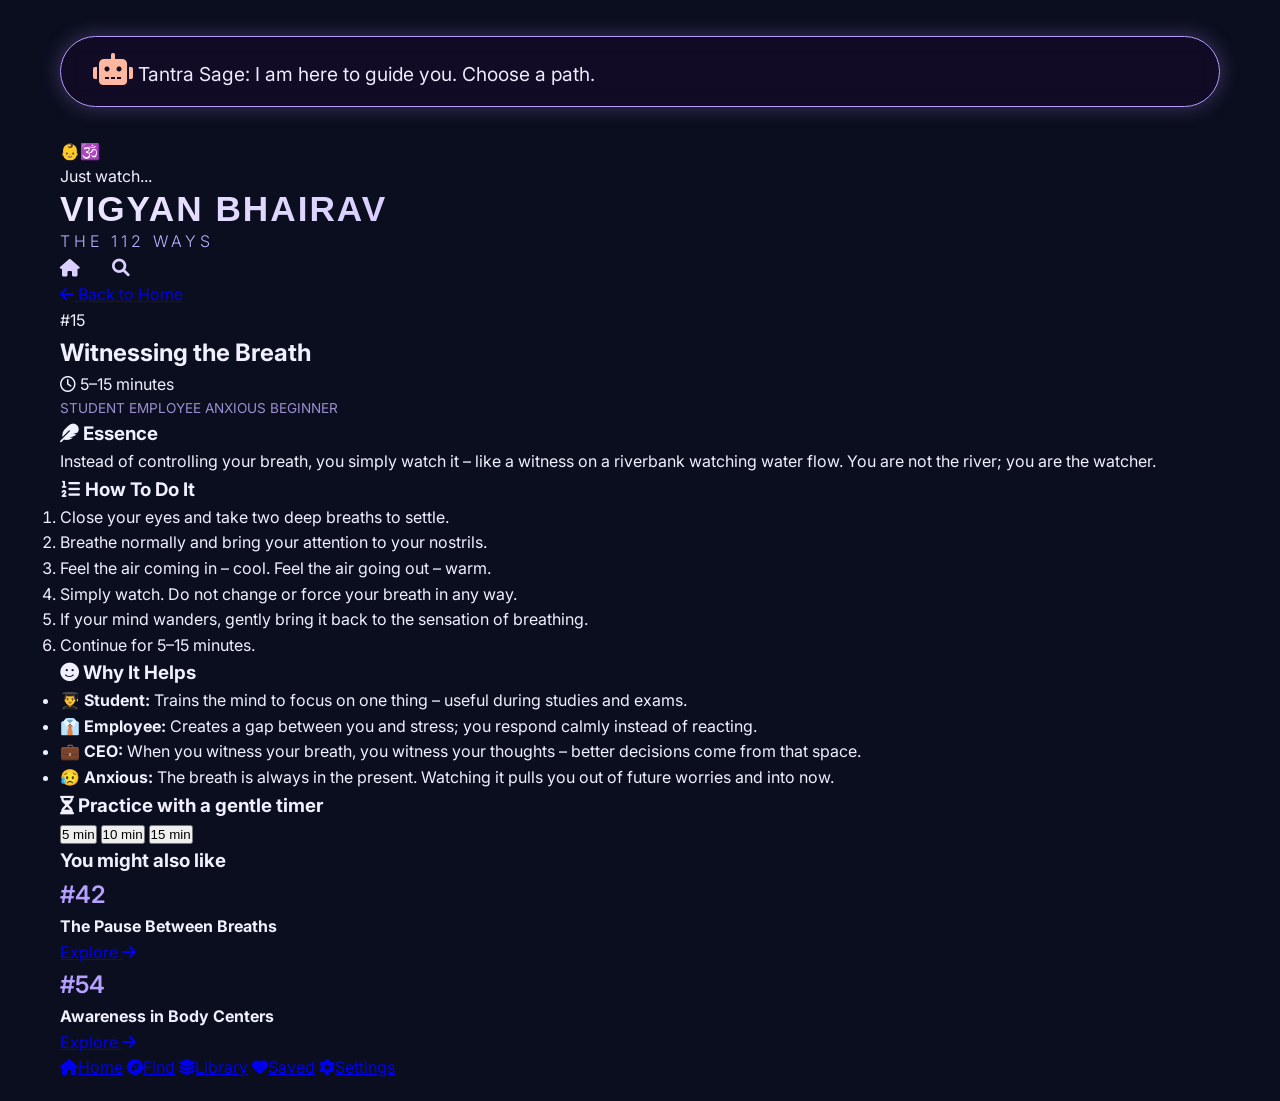
<file: Techniques.html>
<!DOCTYPE html>
<html lang="en">
<head>
    <meta charset="UTF-8">
    <meta name="viewport" content="width=device-width, initial-scale=1.0">
    <title>#15 – Witnessing the Breath | Vigyan Bhairav</title>
    <link rel="stylesheet" href="../style.css">
    <link rel="stylesheet" href="https://cdnjs.cloudflare.com/ajax/libs/font-awesome/6.0.0-beta3/css/all.min.css">
    <link href="https://fonts.googleapis.com/css2?family=Inter:wght@400;500;600&family=Poppins:wght@700;800&display=swap" rel="stylesheet">
</head>
<body>
    <div class="container">
        <!-- header with little shiva (same as homepage) -->
        <header class="header">
            <div class="logo-area">
                <div class="little-shiva" id="shiva">
                    <span class="shiva-emoji">👶🕉️</span>
                    <div class="speech-bubble" id="shivaBubble">Just watch...</div>
                </div>
                <h1>VIGYAN BHAIRAV</h1>
                <p class="tagline">the 112 ways</p>
            </div>
            <nav class="top-nav">
                <a href="../index.html"><i class="fas fa-home"></i></a>
                <a href="#"><i class="fas fa-search"></i></a>
            </nav>
        </header>

        <!-- technique detail -->
        <section class="technique-detail">
            <a href="../index.html" class="back-link"><i class="fas fa-arrow-left"></i> Back to Home</a>
            
            <div class="tech-header">
                <span class="tech-number-big">#15</span>
                <h2>Witnessing the Breath</h2>
                <div class="tech-meta"><i class="far fa-clock"></i> 5–15 minutes</div>
                <div class="tech-tags">
                    <span class="tag">student</span>
                    <span class="tag">employee</span>
                    <span class="tag">anxious</span>
                    <span class="tag">beginner</span>
                </div>
            </div>

            <div class="tech-card essence-card">
                <h3><i class="fas fa-feather"></i> Essence</h3>
                <p>Instead of controlling your breath, you simply watch it – like a witness on a riverbank watching water flow. You are not the river; you are the watcher.</p>
            </div>

            <div class="tech-card practice-card">
                <h3><i class="fas fa-list-ol"></i> How To Do It</h3>
                <ol class="steps-list">
                    <li>Close your eyes and take two deep breaths to settle.</li>
                    <li>Breathe normally and bring your attention to your nostrils.</li>
                    <li>Feel the air coming in – cool. Feel the air going out – warm.</li>
                    <li>Simply watch. Do not change or force your breath in any way.</li>
                    <li>If your mind wanders, gently bring it back to the sensation of breathing.</li>
                    <li>Continue for 5–15 minutes.</li>
                </ol>
            </div>

            <div class="tech-card why-card">
                <h3><i class="fas fa-smile"></i> Why It Helps</h3>
                <ul class="why-list">
                    <li><strong>👨‍🎓 Student:</strong> Trains the mind to focus on one thing – useful during studies and exams.</li>
                    <li><strong>👔 Employee:</strong> Creates a gap between you and stress; you respond calmly instead of reacting.</li>
                    <li><strong>💼 CEO:</strong> When you witness your breath, you witness your thoughts – better decisions come from that space.</li>
                    <li><strong>😥 Anxious:</strong> The breath is always in the present. Watching it pulls you out of future worries and into now.</li>
                </ul>
            </div>

            <!-- timer (optional simple UI) -->
            <div class="tech-card timer-card">
                <h3><i class="fas fa-hourglass-half"></i> Practice with a gentle timer</h3>
                <div class="timer-buttons">
                    <button class="timer-btn" data-minutes="5">5 min</button>
                    <button class="timer-btn" data-minutes="10">10 min</button>
                    <button class="timer-btn" data-minutes="15">15 min</button>
                </div>
                <div class="timer-display" id="timerDisplay" style="display: none;">
                    <span id="timerTime">00:00</span>
                    <button id="stopTimer">Stop</button>
                </div>
            </div>

            <!-- related techniques -->
            <div class="related-section">
                <h3>You might also like</h3>
                <div class="tech-grid">
                    <!-- technique #42 -->
                    <div class="tech-card mini-card">
                        <div class="tech-number">#42</div>
                        <h4>The Pause Between Breaths</h4>
                        <a href="technique-42.html" class="tech-link">Explore <i class="fas fa-arrow-right"></i></a>
                    </div>
                    <!-- technique #54 -->
                    <div class="tech-card mini-card">
                        <div class="tech-number">#54</div>
                        <h4>Awareness in Body Centers</h4>
                        <a href="technique-54.html" class="tech-link">Explore <i class="fas fa-arrow-right"></i></a>
                    </div>
                </div>
            </div>
        </section>

        <!-- footer -->
        <footer class="footer">
            <a href="../index.html"><i class="fas fa-home"></i><span>Home</span></a>
            <a href="#"><i class="fas fa-compass"></i><span>Find</span></a>
            <a href="#"><i class="fas fa-layer-group"></i><span>Library</span></a>
            <a href="#"><i class="fas fa-heart"></i><span>Saved</span></a>
            <a href="#"><i class="fas fa-cog"></i><span>Settings</span></a>
        </footer>
    </div>

    <!-- include script for timer and interactions -->
    <script src="../script.js"></script>
    <script>
        // Simple timer functionality (optional)
        document.querySelectorAll('.timer-btn').forEach(btn => {
            btn.addEventListener('click', function(e) {
                let minutes = parseInt(this.dataset.minutes);
                // you can implement a real timer or just show a message
                alert(`Timer started for ${minutes} minutes. (This is a placeholder – implement actual timer if needed.)`);
            });
        });
    </script>
</body>
</html>
</file>
<file: style.css>
/* ============================================
   Vigyan Bhairav · Imagination Engine
   Korean Minimalist + Cosmic Aesthetic
   Colors: Deep space, soft lavender, peach
   Enhanced with AI-driven animations & ethereal effects
   ============================================ */

:root {
    --bg-deep: #0B0E1F;
    --bg-card: #14182F;
    --bg-glass: rgba(20, 24, 47, 0.7);
    --text-primary: #F0F0FF;
    --text-secondary: #9B87F5;
    --text-muted: #7A7F9F;
    --accent-lavender: #9B87F5;
    --accent-peach: #FFB8A0;
    --accent-pink: #FF7B89;
    --accent-mint: #7FDBDA;
    --glass-border: rgba(255, 255, 255, 0.1);
    --shadow-soft: 0 8px 32px rgba(0, 0, 0, 0.4);
    --shadow-glow: 0 0 30px rgba(155, 135, 245, 0.5);
    --font-display: 'Outfit', sans-serif;
    --font-body: 'Inter', sans-serif;
    --ai-color: #b89aff;
    --transition-slow: 0.6s cubic-bezier(0.23, 1, 0.32, 1);
}

* {
    margin: 0;
    padding: 0;
    box-sizing: border-box;
}

body {
    background-color: var(--bg-deep);
    color: var(--text-primary);
    font-family: var(--font-body);
    line-height: 1.6;
    min-height: 100vh;
    position: relative;
    overflow-x: hidden;
}

/* ----- Cosmic Canvas (enhanced) ----- */
.stars, .twinkling, .nebula {
    position: fixed;
    top: 0;
    left: 0;
    width: 100%;
    height: 100%;
    z-index: -1;
    pointer-events: none;
}

.stars {
    background: #0B0E1F url('[data-uri]') repeat;
    background-size: 200px 200px;
    animation: starMove 100s linear infinite;
}

.twinkling {
    background: transparent url('[data-uri]') repeat;
    background-size: 300px 300px;
    animation: twinkle 4s ease-in-out infinite;
}

/* New nebula overlay for depth */
.nebula {
    background: radial-gradient(circle at 30% 40%, rgba(155, 135, 245, 0.15) 0%, transparent 40%),
                radial-gradient(circle at 70% 60%, rgba(255, 184, 160, 0.1) 0%, transparent 50%),
                radial-gradient(circle at 10% 80%, rgba(127, 219, 218, 0.1) 0%, transparent 40%);
    mix-blend-mode: screen;
    animation: nebulaDrift 30s ease-in-out infinite alternate;
}

@keyframes starMove {
    from { transform: translateY(0); }
    to { transform: translateY(-200px); }
}

@keyframes twinkle {
    0%, 100% { opacity: 0.5; }
    50% { opacity: 1; }
}

@keyframes nebulaDrift {
    0% { transform: scale(1) translate(0, 0); opacity: 0.3; }
    100% { transform: scale(1.2) translate(-2%, -1%); opacity: 0.6; }
}

.container {
    max-width: 1200px;
    margin: 0 auto;
    padding: 20px;
    position: relative;
    z-index: 1;
}

/* ----- Glassmorphism with animated borders ----- */
.glass-header, .path-card, .guide-card, .tech-list-item, .reflection-card, .practice-cta,
.ai-guide, .diary-modal, .mood-selector {
    background: var(--bg-glass);
    backdrop-filter: blur(12px) saturate(180%);
    -webkit-backdrop-filter: blur(12px) saturate(180%);
    border: 1px solid var(--glass-border);
    border-radius: 2.5rem;
    box-shadow: 0 20px 40px -15px rgba(0, 0, 0, 0.6), 0 0 0 1px rgba(170, 130, 255, 0.1) inset;
    transition: all 0.3s ease;
    position: relative;
    overflow: hidden;
}

/* Animated gradient border on hover */
.glass-header::after, .path-card::after, .guide-card::after, .tech-list-item::after,
.reflection-card::after, .practice-cta::after, .ai-guide::after {
    content: '';
    position: absolute;
    top: -2px; left: -2px; right: -2px; bottom: -2px;
    background: linear-gradient(45deg, var(--accent-lavender), var(--accent-peach), var(--accent-mint), var(--accent-lavender));
    background-size: 300% 300%;
    border-radius: inherit;
    z-index: -1;
    opacity: 0;
    transition: opacity 0.4s;
}

.glass-header:hover::after, .path-card:hover::after, .guide-card:hover::after,
.tech-list-item:hover::after, .reflection-card:hover::after, .practice-cta:hover::after,
.ai-guide:hover::after {
    opacity: 0.5;
    animation: borderGlow 3s ease infinite;
}

@keyframes borderGlow {
    0% { background-position: 0% 50%; }
    50% { background-position: 100% 50%; }
    100% { background-position: 0% 50%; }
}

/* ----- Header ----- */
.glass-header {
    padding: 1rem 2rem;
    display: flex;
    align-items: center;
    justify-content: space-between;
    flex-wrap: wrap;
    margin-bottom: 3rem;
    border-radius: 4rem;
    background: rgba(5, 5, 20, 0.35);
    border-color: rgba(200, 180, 255, 0.25);
}

.logo-area h1 {
    font-family: var(--font-display);
    font-weight: 800;
    font-size: 2.2rem;
    letter-spacing: 2px;
    background: linear-gradient(135deg, #f0eaff, #c7b9ff, #a6d0ff);
    -webkit-background-clip: text;
    background-clip: text;
    color: transparent;
    line-height: 1.1;
    animation: softGlow 4s infinite alternate;
}

@keyframes softGlow {
    from { text-shadow: 0 0 10px rgba(155,135,245,0); }
    to { text-shadow: 0 0 20px rgba(155,135,245,0.5); }
}

.logo-area .tagline {
    font-size: 1rem;
    font-weight: 300;
    color: #bbb0ff;
    letter-spacing: 4px;
    text-transform: uppercase;
}

.top-nav {
    display: flex;
    gap: 2rem;
    align-items: center;
    flex-wrap: wrap;
}

.top-nav a {
    color: #dbd0ff;
    text-decoration: none;
    font-weight: 500;
    transition: 0.2s;
    font-size: 1.1rem;
    position: relative;
}

.top-nav a.active, .top-nav a:hover {
    color: white;
    text-shadow: 0 0 12px #ae8eff;
}

.top-nav a::after {
    content: '';
    position: absolute;
    bottom: -4px;
    left: 0;
    width: 0;
    height: 2px;
    background: var(--accent-lavender);
    transition: width 0.3s;
}

.top-nav a:hover::after, .top-nav a.active::after {
    width: 100%;
}

.icon-link {
    font-size: 1.3rem;
}

/* ----- Hero ----- */
.hero {
    display: flex;
    align-items: center;
    justify-content: space-between;
    flex-wrap: wrap;
    margin: 2rem 0 4rem;
}

.hero-content {
    flex: 1 1 400px;
}

.chip {
    background: rgba(255, 255, 255, 0.08);
    border-radius: 100px;
    padding: 0.4rem 1.2rem;
    font-size: 0.9rem;
    border: 1px solid rgba(210, 190, 255, 0.3);
    display: inline-block;
    backdrop-filter: blur(5px);
    margin-bottom: 1.5rem;
    color: #d7c7ff;
}

.hero h2 {
    font-family: var(--font-display);
    font-size: 4.5rem;
    font-weight: 800;
    line-height: 1.1;
    margin: 0.5rem 0 1rem;
}

.gradient-text {
    background: linear-gradient(145deg, #ffdcaa, #c1a6ff, #8ecfef);
    -webkit-background-clip: text;
    background-clip: text;
    color: transparent;
    display: inline-block;
    animation: hueShift 8s infinite alternate;
}

@keyframes hueShift {
    from { filter: hue-rotate(0deg); }
    to { filter: hue-rotate(10deg); }
}

.hero-sub {
    font-size: 1.3rem;
    color: #cdc6f0;
    max-width: 550px;
    margin-bottom: 2rem;
    border-left: 4px solid #a58cff;
    padding-left: 1.5rem;
}

.hero-buttons {
    display: flex;
    gap: 1.5rem;
    align-items: center;
    flex-wrap: wrap;
}

.btn-primary {
    background: linear-gradient(135deg, #6149d9, #9f7aea);
    border: none;
    padding: 1rem 2.5rem;
    border-radius: 3rem;
    font-weight: 600;
    color: white;
    text-decoration: none;
    display: inline-flex;
    align-items: center;
    gap: 0.6rem;
    box-shadow: 0 10px 25px #3f2d9b, 0 0 0 1px #b59eff inset;
    transition: 0.2s;
    position: relative;
    overflow: hidden;
}

.btn-primary::before {
    content: '';
    position: absolute;
    top: 50%;
    left: 50%;
    width: 0;
    height: 0;
    border-radius: 50%;
    background: rgba(255,255,255,0.3);
    transform: translate(-50%, -50%);
    transition: width 0.6s, height 0.6s;
}

.btn-primary:hover::before {
    width: 300px;
    height: 300px;
}

.btn-primary:hover {
    transform: scale(1.02);
    box-shadow: 0 15px 35px #5f4bbf, 0 0 20px #b197ff;
}

.btn-outline {
    border: 1px solid rgba(255, 255, 255, 0.4);
    background: rgba(255, 255, 255, 0.03);
    backdrop-filter: blur(8px);
    padding: 1rem 2rem;
    border-radius: 3rem;
    color: white;
    text-decoration: none;
    transition: 0.2s;
}

.btn-outline:hover {
    background: rgba(255, 255, 255, 0.15);
    border-color: #c7b5ff;
}

.hero-illustration {
    flex: 0 0 300px;
    height: 300px;
    position: relative;
    display: flex;
    align-items: center;
    justify-content: center;
}

.orbit-circle {
    position: absolute;
    width: 200px;
    height: 200px;
    border-radius: 50%;
    background: radial-gradient(circle at 30% 30%, #9076ff, #1f1950);
    box-shadow: 0 0 80px #7a5fff, 0 0 150px #4f378b;
    animation: pulseGlow 6s infinite alternate;
}

.orbit-circle.small {
    width: 100px;
    height: 100px;
    background: radial-gradient(circle at 40% 40%, #ffd966, #b86f2c);
    box-shadow: 0 0 80px #ffb347;
    top: 20px;
    right: 20px;
    animation: floatAround 12s infinite alternate;
}

.floating-shiva {
    font-size: 5rem;
    filter: drop-shadow(0 0 25px gold);
    z-index: 2;
    animation: float 5s ease-in-out infinite;
}

@keyframes float {
    0%, 100% { transform: translateY(0) rotate(0deg); }
    50% { transform: translateY(-15px) rotate(3deg); }
}

@keyframes pulseGlow {
    0% { opacity: 0.7; transform: scale(1); }
    100% { opacity: 1; transform: scale(1.1); box-shadow: 0 0 120px #aa92ff; }
}

@keyframes floatAround {
    0% { transform: translate(0,0) scale(1); }
    100% { transform: translate(30px, -20px) scale(1.1); }
}

/* ----- Quick Paths ----- */
.quick-paths {
    margin: 4rem 0;
}

.quick-paths h3, .little-guides h3, .featured-techniques h3 {
    font-size: 2rem;
    font-family: var(--font-display);
    font-weight: 500;
    margin-bottom: 2rem;
    display: flex;
    align-items: center;
    gap: 0.5rem;
}

.arrow {
    font-size: 2.2rem;
    color: #b7a4ff;
    animation: arrowDance 2s infinite;
}

@keyframes arrowDance {
    0%, 100% { transform: translateX(0); }
    50% { transform: translateX(5px); }
}

.path-grid {
    display: grid;
    grid-template-columns: repeat(auto-fit, minmax(150px, 1fr));
    gap: 1.5rem;
}

.path-card {
    padding: 1.8rem 1rem;
    text-align: center;
    border-radius: 2rem;
    cursor: pointer;
    transition: all 0.3s var(--transition-slow);
    border-color: rgba(255, 255, 255, 0.05);
    background: rgba(8, 12, 28, 0.35);
    position: relative;
    overflow: hidden;
}

.path-card i {
    font-size: 2.5rem;
    background: linear-gradient(145deg, #f0d7ff, #917af0);
    -webkit-background-clip: text;
    background-clip: text;
    color: transparent;
    margin-bottom: 0.5rem;
    transition: transform 0.3s;
}

.path-card span {
    display: block;
    font-weight: 600;
    font-size: 1.3rem;
    color: #f0eaff;
}

.path-card small {
    color: #ada5d4;
    font-size: 0.8rem;
}

.path-card:hover {
    background: rgba(40, 30, 70, 0.5);
    border-color: #9c84ff;
    transform: translateY(-5px) scale(1.02);
    box-shadow: 0 20px 40px rgba(0, 0, 0, 0.6), 0 0 20px #a47eff;
}

.path-card:hover i {
    transform: scale(1.1) rotate(5deg);
}

.path-card.selected {
    border-color: var(--accent-lavender);
    box-shadow: 0 0 30px var(--accent-lavender);
    background: rgba(155, 135, 245, 0.15);
}

/* ----- Little Guides (enhanced) ----- */
.guides-grid {
    display: grid;
    grid-template-columns: repeat(auto-fit, minmax(250px, 1fr));
    gap: 2rem;
}

.guide-card {
    padding: 1.8rem 1.5rem;
    border-radius: 2.5rem;
    display: flex;
    flex-direction: column;
    align-items: center;
    text-align: center;
    background: rgba(10, 8, 25, 0.4);
    transition: transform 0.3s;
}

.guide-card:hover {
    transform: translateY(-5px);
}

.guide-avatar {
    font-size: 4rem;
    filter: drop-shadow(0 0 15px #dbbdff);
    animation: float 4s infinite;
}

.guide-message {
    font-size: 1.2rem;
    margin: 1rem 0 0.5rem;
    font-style: italic;
    color: #f3ecff;
    position: relative;
}

.guide-message::before, .guide-message::after {
    content: '"';
    color: var(--accent-lavender);
    font-size: 1.5rem;
    opacity: 0.5;
}

.guide-name {
    color: #b8abff;
    font-weight: 500;
}

/* ----- AI Guide (new) ----- */
.ai-guide {
    background: rgba(20, 10, 40, 0.7);
    backdrop-filter: blur(10px);
    border-radius: 3rem;
    padding: 1rem 2rem;
    margin: 1rem 0 2rem;
    border: 1px solid var(--ai-color);
    color: #f0eaff;
    font-size: 1.2rem;
    display: flex;
    align-items: center;
    gap: 1rem;
    box-shadow: 0 0 20px rgba(184, 154, 255, 0.3);
    animation: glowPulse 3s infinite;
}

@keyframes glowPulse {
    0% { box-shadow: 0 0 5px var(--ai-color); }
    50% { box-shadow: 0 0 30px var(--ai-color), 0 0 60px #ffb8a0; }
    100% { box-shadow: 0 0 5px var(--ai-color); }
}

.ai-guide i {
    font-size: 2rem;
    color: var(--accent-peach);
}

#sageText {
    flex: 1;
    transition: opacity 0.3s;
}

/* ----- Mood Selector ----- */
.mood-selector {
    margin: 1rem 0 2rem;
    background: rgba(0,0,0,0.3);
    color: white;
    border: 1px solid #7f6bc0;
    padding: 0.5rem 1.5rem;
    border-radius: 2rem;
    font-size: 1rem;
    cursor: pointer;
    transition: all 0.2s;
    appearance: none;
    background-image: url("data:image/svg+xml;utf8,<svg xmlns='http://www.w3.org/2000/svg' width='16' height='16' viewBox='0 0 24 24' fill='none' stroke='%239B87F5' stroke-width='2' stroke-linecap='round' stroke-linejoin='round'><polyline points='6 9 12 15 18 9'/></svg>");
    background-repeat: no-repeat;
    background-position: right 1rem center;
    background-size: 1rem;
}

.mood-selector:hover {
    border-color: var(--accent-lavender);
    box-shadow: 0 0 15px var(--accent-lavender);
}

/* ----- Featured Techniques ----- */
.featured-techniques {
    margin: 4rem 0;
}

.section-header {
    display: flex;
    justify-content: space-between;
    align-items: center;
    margin-bottom: 2rem;
}

.view-all {
    color: #ccbdff;
    text-decoration: none;
    font-size: 1.2rem;
    border-bottom: 1px dashed;
    transition: border-color 0.2s;
}

.view-all:hover {
    border-bottom-color: var(--accent-lavender);
}

.tech-list {
    background: var(--bg-glass);
    backdrop-filter: blur(10px);
    border: 1px solid var(--glass-border);
    border-radius: 2.5rem;
    overflow: hidden;
}

.tech-list-item {
    display: flex;
    align-items: center;
    gap: 1.5rem;
    padding: 1.2rem 1.8rem;
    border-bottom: 1px solid var(--glass-border);
    transition: 0.3s;
}

.tech-list-item:last-child {
    border-bottom: none;
}

.tech-list-item:hover {
    background: rgba(30, 20, 60, 0.6);
    transform: translateX(8px);
}

.tech-number {
    font-size: 1.5rem;
    font-weight: 600;
    color: #b7a1ff;
    min-width: 70px;
}

.tech-info h4 {
    font-size: 1.4rem;
    font-weight: 600;
}

.tech-essence {
    font-style: italic;
    color: #d6c6ff;
    margin: 0.3rem 0;
    font-size: 0.9rem;
    max-width: 400px;
}

.tech-tags {
    color: #9a8fd0;
    font-size: 0.85rem;
    text-transform: uppercase;
}

.tech-duration {
    margin-left: auto;
    color: #e0d1ff;
    background: rgba(255,255,255,0.02);
    padding: 0.3rem 1rem;
    border-radius: 40px;
    border: 1px solid #363069;
}

.tech-action {
    background: rgba(255,255,255,0.1);
    width: 42px;
    height: 42px;
    border-radius: 50%;
    display: flex;
    align-items: center;
    justify-content: center;
    color: white;
    text-decoration: none;
    border: 1px solid #8670d9;
    transition: all 0.2s;
}

.tech-action:hover {
    background: var(--accent-lavender);
    border-color: white;
    transform: scale(1.1) rotate(90deg);
}

/* ----- Daily Reflection ----- */
.daily-reflection {
    margin: 4rem 0;
}

.reflection-card {
    padding: 3rem 4rem;
    border-radius: 4rem;
    background: rgba(0, 0, 0, 0.3);
    backdrop-filter: blur(18px);
    border: 1px solid #6f61b0;
    box-shadow: 0 0 70px #513f9f33;
    position: relative;
    overflow: hidden;
}

.reflection-card::before {
    content: '';
    position: absolute;
    top: -50%;
    left: -50%;
    width: 200%;
    height: 200%;
    background: radial-gradient(circle, rgba(255,255,255,0.1) 0%, transparent 70%);
    animation: rotateGlow 20s linear infinite;
}

@keyframes rotateGlow {
    from { transform: rotate(0deg); }
    to { transform: rotate(360deg); }
}

.quote-mark {
    font-size: 8rem;
    position: absolute;
    top: -10px;
    left: 30px;
    color: #7b64d1;
    opacity: 0.3;
    font-family: serif;
}

.quote {
    font-size: 2rem;
    font-weight: 300;
    line-height: 1.4;
    margin-bottom: 1.5rem;
    position: relative;
    z-index: 2;
}

.quote-author {
    font-size: 1.3rem;
    color: #c7b3ff;
}

.reflection-footer {
    display: flex;
    justify-content: space-between;
    align-items: center;
    margin-top: 2rem;
}

.btn-text {
    color: white;
    text-decoration: none;
    font-size: 1.1rem;
    display: flex;
    align-items: center;
    gap: 0.5rem;
    transition: color 0.2s;
}

.btn-text:hover {
    color: var(--accent-lavender);
}

/* ----- Practice CTA ----- */
.practice-cta {
    padding: 3rem 4rem;
    border-radius: 5rem;
    text-align: center;
    background: rgba(0, 0, 0, 0.25);
}

.cta-content h3 {
    font-size: 2.8rem;
    justify-content: center;
}

.timer-options {
    display: flex;
    gap: 1.5rem;
    justify-content: center;
    margin-top: 2rem;
    flex-wrap: wrap;
}

.timer-pill {
    background: rgba(255,255,255,0.05);
    border: 1px solid #7b6fc7;
    padding: 0.8rem 2rem;
    border-radius: 100px;
    text-decoration: none;
    color: white;
    font-size: 1.4rem;
    font-weight: 600;
    transition: 0.2s;
    position: relative;
    overflow: hidden;
}

.timer-pill::before {
    content: '';
    position: absolute;
    top: 50%;
    left: 50%;
    width: 0;
    height: 0;
    border-radius: 50%;
    background: rgba(155, 135, 245, 0.5);
    transform: translate(-50%, -50%);
    transition: width 0.4s, height 0.4s;
}

.timer-pill:hover::before {
    width: 300px;
    height: 300px;
}

.timer-pill:hover {
    background: #5c4bb0;
    border-color: white;
    box-shadow: 0 0 30px #9f7aea;
}

/* ----- Cosmic Diary Modal ----- */
.modal-overlay {
    position: fixed;
    top: 0; left: 0; width: 100%; height: 100%;
    background: rgba(0,0,0,0.8);
    backdrop-filter: blur(5px);
    z-index: 9999;
    display: flex;
    align-items: center;
    justify-content: center;
    animation: fadeIn 0.3s;
}

@keyframes fadeIn {
    from { opacity: 0; }
    to { opacity: 1; }
}

.diary-modal {
    background: rgba(8, 5, 20, 0.95);
    border: 2px solid #b197ff;
    border-radius: 3rem;
    padding: 2rem;
    max-width: 500px;
    width: 90%;
    max-height: 80vh;
    overflow-y: auto;
    box-shadow: 0 0 100px #4b2f9f;
    animation: slideUp 0.4s;
}

@keyframes slideUp {
    from { transform: translateY(50px); opacity: 0; }
    to { transform: translateY(0); opacity: 1; }
}

.diary-modal h2 {
    font-family: var(--font-display);
    margin-bottom: 1.5rem;
    color: var(--accent-peach);
}

.diary-entry {
    background: rgba(255,255,255,0.03);
    border-left: 3px solid var(--accent-lavender);
    padding: 1rem;
    margin-bottom: 1rem;
    border-radius: 1rem;
}

.diary-entry strong {
    color: var(--accent-lavender);
}

.diary-entry em {
    color: var(--text-muted);
    font-size: 0.8rem;
    display: block;
    margin-bottom: 0.5rem;
}

.close-diary {
    margin-top: 1.5rem;
    width: 100%;
}

/* ----- Ripple Effect (global) ----- */
.ripple-effect {
    position: fixed;
    border-radius: 50%;
    background: radial-gradient(circle, rgba(255,215,0,0.6) 0%, rgba(255,140,0,0) 70%);
    pointer-events: none;
    transform: scale(0);
    animation: ripple-animation 1s ease-out;
    z-index: 9999;
}

@keyframes ripple-animation {
    0% { transform: scale(0); opacity: 1; }
    100% { transform: scale(20); opacity: 0; }
}

/* ----- Footer ----- */
.footer-minimal {
    display: flex;
    justify-content: space-between;
    align-items: center;
    margin-top: 5rem;
    padding-top: 2rem;
    border-top: 1px solid #2c2650;
}

.footer-links a {
    color: #b9aff0;
    margin-right: 2.5rem;
    text-decoration: none;
    font-size: 1.1rem;
    transition: color 0.2s;
}

.footer-links a:hover {
    color: white;
}

/* ----- Responsive ----- */
@media (max-width: 768px) {
    .hero h2 { font-size: 3rem; }
    .quote { font-size: 1.5rem; }
    .reflection-card { padding: 2rem; }
    .timer-options { flex-wrap: wrap; }
    .tech-list-item {
        flex-wrap: wrap;
        gap: 1rem;
    }
    .tech-duration {
        margin-left: 0;
    }
    .footer-minimal {
        flex-direction: column;
        gap: 1rem;
        text-align: center;
    }
    .footer-links a {
        margin: 0 1rem;
    }
}
</file>
